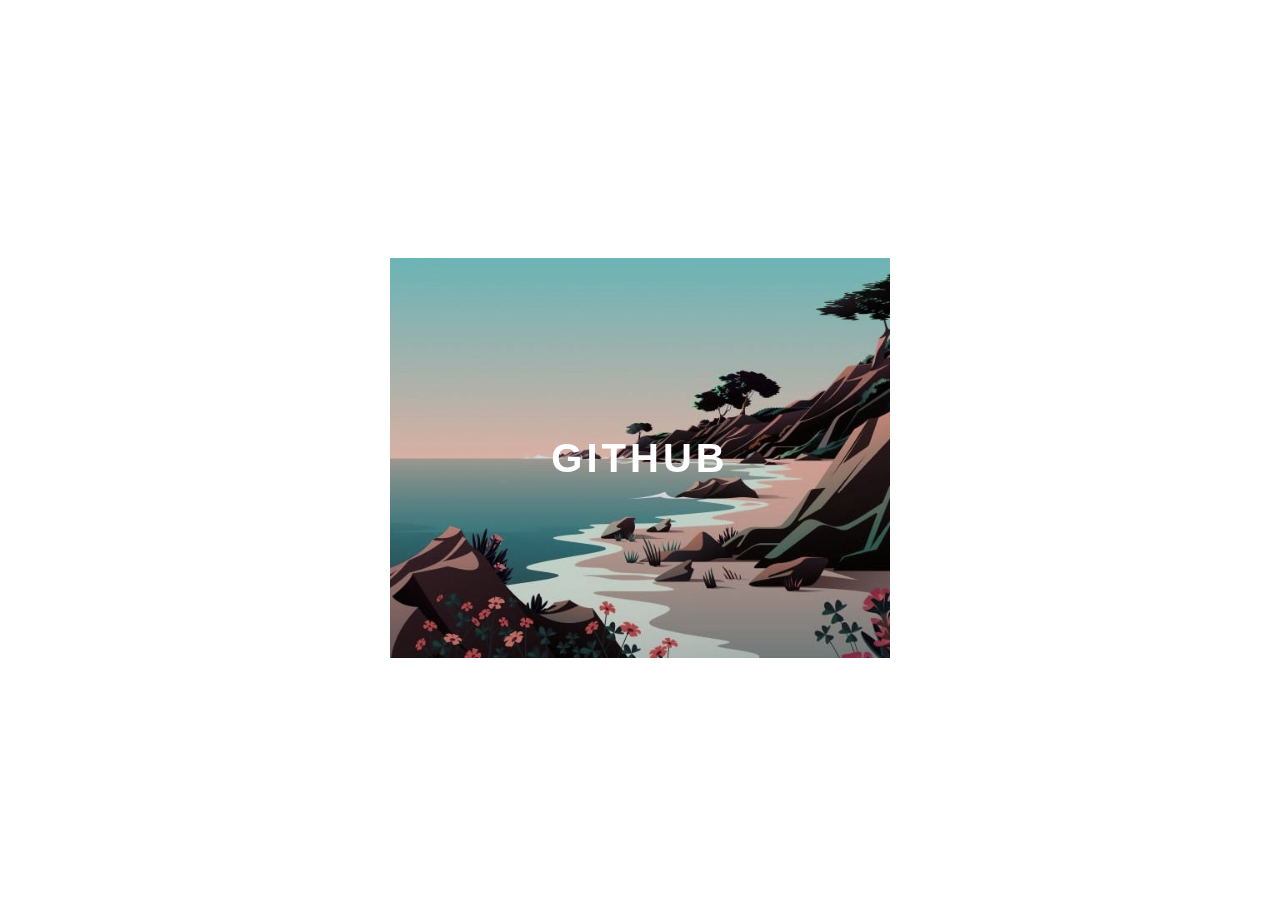
<file: PARTE 2/index.html>
<!DOCTYPE html>
<html lang="en">

<head>
    <meta charset="UTF-8">
    <meta http-equiv="X-UA-Compatible" content="IE=edge">
    <meta name="viewport" content="width=device-width, initial-scale=1.0">

    <title>Transitions</title>
    <link rel="stylesheet" href="./style/style.css">

</head>

<body>
    <div class="container">
        <div class="card">

            <div class="card-whapper">

                <h2>
                    Github
                </h2>
                <p> Veja meus Projetos!</p>
            </div>

        </div>
    </div>
</body>

</html>
</file>
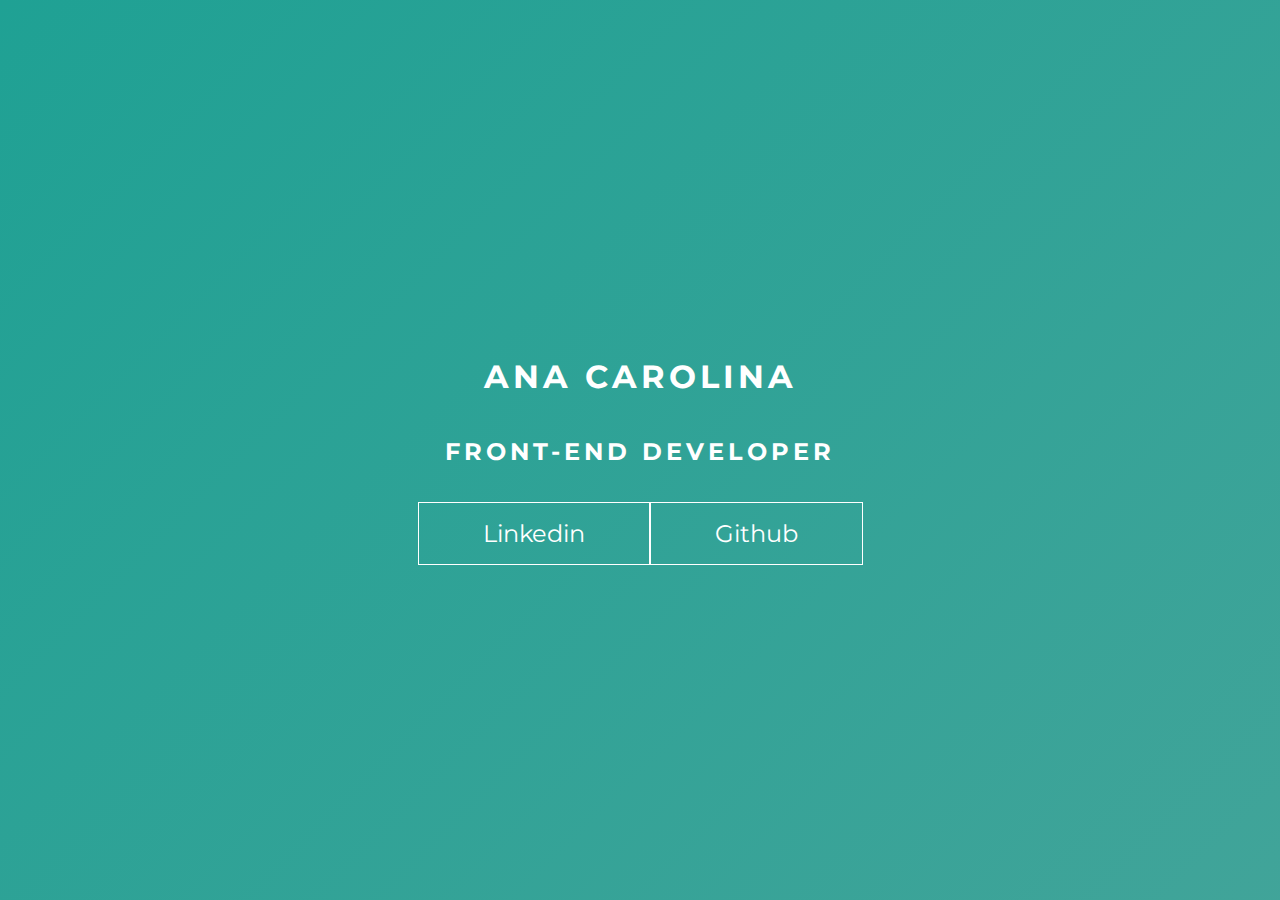
<file: PARTE 4/index.html>
<!DOCTYPE html>
<html lang="en">

<head>
    <meta charset="UTF-8">
    <meta http-equiv="X-UA-Compatible" content="IE=edge">
    <meta name="viewport" content="width=device-width, initial-scale=1.0">

    <title>Transitions</title>
    <link rel="stylesheet" href="../PARTE 4/style/style.css">

</head>

<body>
    <main class="wrapper">
        <h1> Ana Carolina </h1> 
        <h2> Front-end Developer</h2>
        <div class="social-media">
            <a href="">Linkedin</a>
            <a href="">Github</a>
        </div>
    </main>
</body>

</html>
</file>
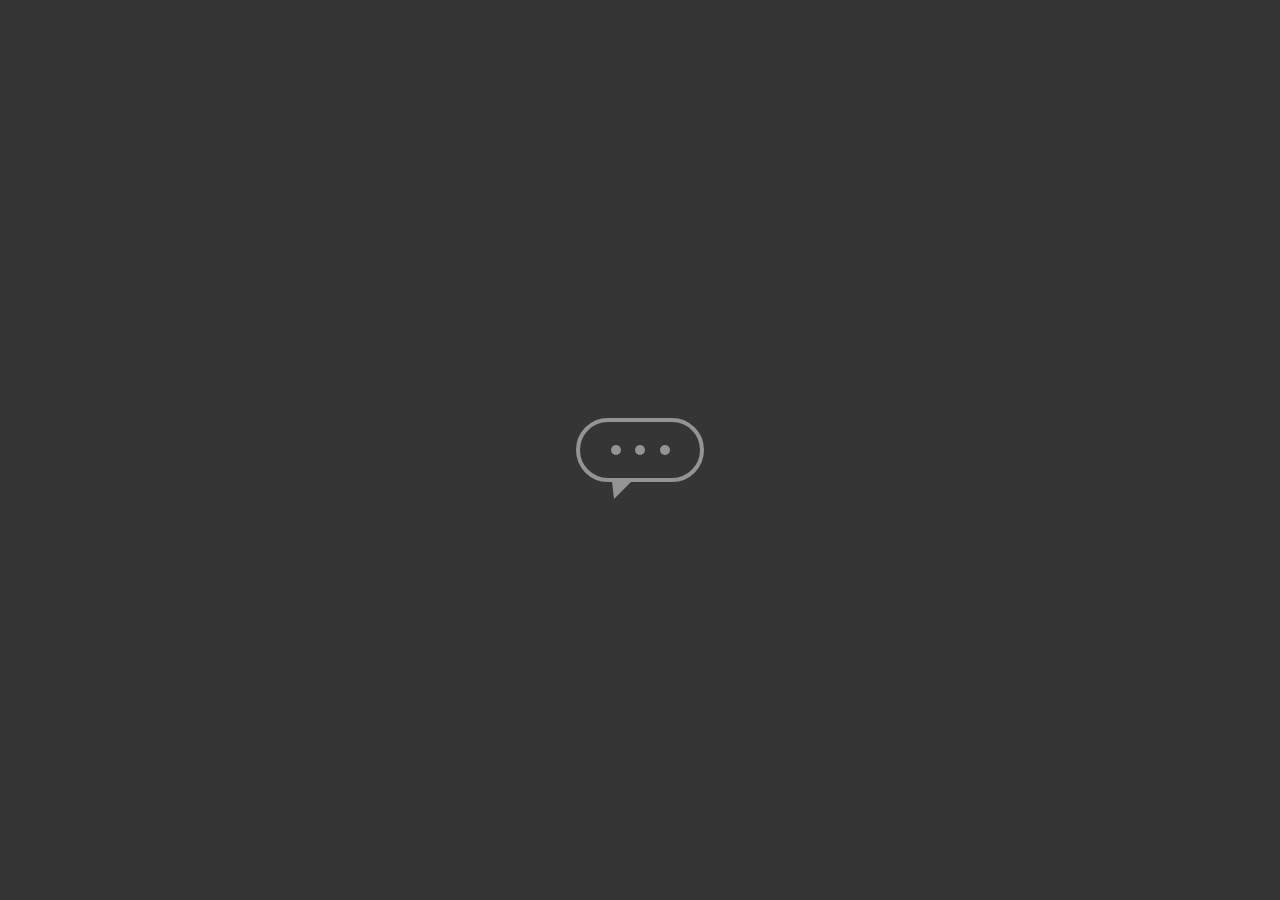
<file: PARTE 5/index.html>
<!DOCTYPE html>
<html lang="en">

<head>
    <meta charset="UTF-8">
    <meta http-equiv="X-UA-Compatible" content="IE=edge">
    <meta name="viewport" content="width=device-width, initial-scale=1.0">

    <title>Transitions</title>
    <link rel="stylesheet" href="../PARTE 5/style/style.css">

</head>

<body>
    <main class="wrapper">
        <div class="chatbot">
            <div class="chatbot_loading"></div>
            <div class="chatbot_loading"></div>
            <div class="chatbot_loading"></div>
        </div>
    </main>
</body>

</html>
</file>
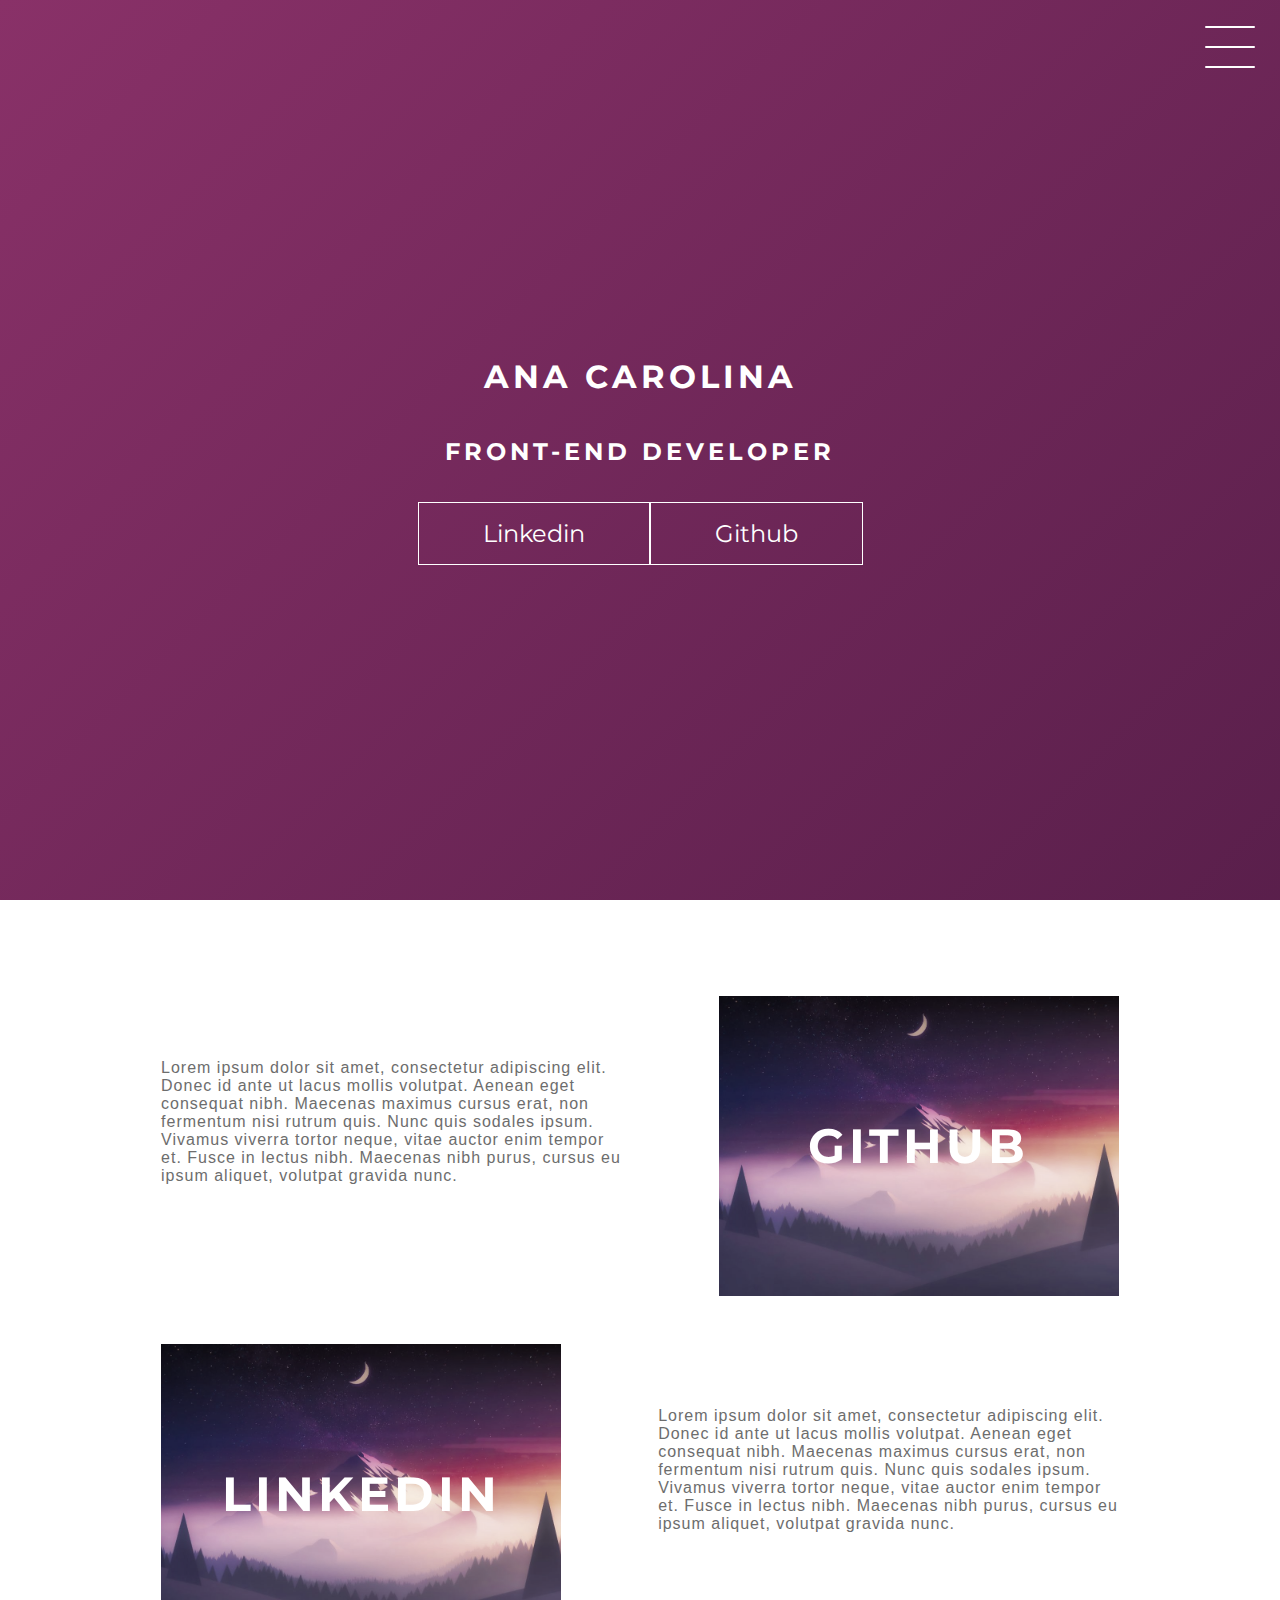
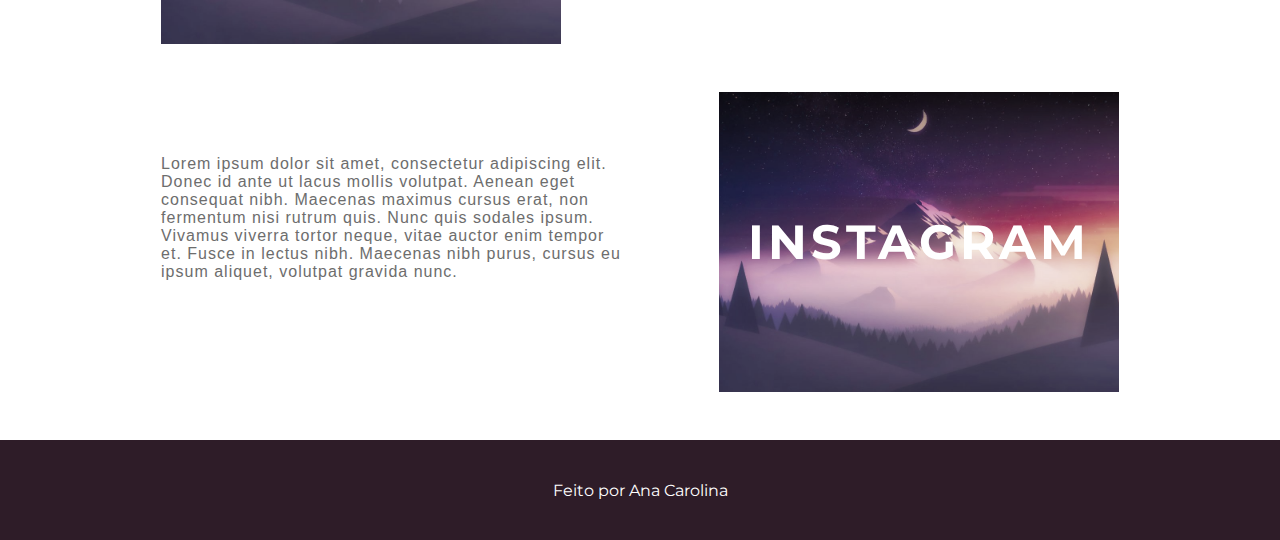
<file: PARTE 7/index.html>
<!DOCTYPE html>
<html lang="en">

<head>
    <meta charset="UTF-8">
    <meta http-equiv="X-UA-Compatible" content="IE=edge">
    <meta name="viewport" content="width=device-width, initial-scale=1.0">

    <title>Transitions</title>
    <link rel="stylesheet" href="../PARTE 7/style/style.css">

</head>

<body>

    <header class="header-wrapper">
        <div class="header">
            <div class="checkbox-container">
                <div class="checkbox-wrapper">
                    <input type="checkbox" id="toggle">
                    <label class="checkbox" for="toggle">
                        <div class="trace"></div>
                        <div class="trace"></div>
                        <div class="trace"></div>
                    </label>
                    <div class="menu"></div>
                    <nav class="menu-items">
                        <ul>
                            <li>
                                <a href="a">Home</a>
                            </li>
                            <li>
                                <a href="a">Sobre</a>
                            </li>
                            <li>
                                <a href="a">Projeto</a>
                            </li>
                        </ul>
                    </nav>
                </div>
            </div>
        </div>
        <h1> Ana Carolina </h1>
        <h2> Front-end Developer</h2>
        <div class="social-media">
            <a href="a"> Linkedin </a>
            <a href="a"> Github </a>
        </div>
    </header>

    <main class="container">
        <div class="card-container">
            <div class="card-text">
                Lorem ipsum dolor sit amet, consectetur adipiscing elit. Donec id ante ut lacus mollis volutpat.
                Aenean eget consequat nibh. Maecenas maximus cursus erat, non fermentum nisi rutrum quis. Nunc quis
                sodales ipsum. Vivamus viverra tortor neque, vitae auctor enim tempor et. Fusce in lectus nibh.
                Maecenas nibh purus, cursus eu ipsum aliquet, volutpat gravida nunc.
            </div>
            <div class="card">
                <div class="card-wrapper">
                    <h2> Github </h2>
                    <p> Veja meus Projetos</p>
                </div>
            </div>
        </div>

        <div class="card-container">
            <div class="card">
                <div class="card-wrapper">
                    <h2> Linkedin </h2>
                    <p> Acompanhe minha carreira </p>
                </div>
            </div>
            <div class="card-text">
                Lorem ipsum dolor sit amet, consectetur adipiscing elit. Donec id ante ut lacus mollis volutpat.
                Aenean eget consequat nibh. Maecenas maximus cursus erat, non fermentum nisi rutrum quis. Nunc quis
                sodales ipsum. Vivamus viverra tortor neque, vitae auctor enim tempor et. Fusce in lectus nibh.
                Maecenas nibh purus, cursus eu ipsum aliquet, volutpat gravida nunc.
            </div>
        </div>

        <div class="card-container">
            <div class="card-text">
                Lorem ipsum dolor sit amet, consectetur adipiscing elit. Donec id ante ut lacus mollis volutpat.
                Aenean eget consequat nibh. Maecenas maximus cursus erat, non fermentum nisi rutrum quis. Nunc quis
                sodales ipsum. Vivamus viverra tortor neque, vitae auctor enim tempor et. Fusce in lectus nibh.
                Maecenas nibh purus, cursus eu ipsum aliquet, volutpat gravida nunc.
            </div>
            <div class="card">
                <div class="card-wrapper">
                    <h2> Instagram </h2>
                    <p> Mais do meu dia-a-dia</p>
                </div>
            </div>
        </div>

    </main>

    <footer class="footer">
        Feito por Ana Carolina 
    </footer>

</body>

</html>
</file>
<file: PARTE 2/style/style.css>
body {
    font-family: sans-serif;
}

.container {
    width: 100%;
    height: 100vh;
    display: flex;
    justify-content: center;
    align-items: center;
}

.card {
    height: 400px;
    width: 500px;
    background-image: url('../img/minimalist-praia.jpg');
    background-position: center;
    background-repeat: no-repeat;
    background-size: cover;
    display: flex;
    justify-content: center;
    align-items: center;
    filter: grayscale(0.5);
    color: white;
    cursor: pointer;
    transition: 0.3s;
}

.card-whapper{
    text-align: center;
    display: flex;
    flex-direction: column;
    justify-content: center;
    align-items: center;
    position: relative;
}

.card-whapper::before {
    content: "";
    position: absolute;
    height: 100px;
    width: 100px;
    display: block;
    border: 1px solid white;
    opacity: 0;
    transition: 0.3s;
}

.card-whapper h2{
    font-size: 40px;
    text-transform: uppercase;
    letter-spacing: 4px;
    margin: 0;
    transition: 0.3s;
}

.card-whapper p {
    font-size: 0;
    visibility: hidden;
    opacity: 0;
    font-weight: bold ;
    text-transform: uppercase;
    transition: 0.3s;
}

.card:hover{
    filter:unset;
}

.card:hover > .card-whapper::before{
    height: 300px;
    width: 400px;
    opacity: 1;
}

.card:hover > .card-whapper p {
    opacity: 1;
    visibility: visible;
    font-size: 14px;
}
</file>
<file: PARTE 4/style/style.css>
@import url('https://fonts.googleapis.com/css2?family=Montserrat:wght@200&display=swap');

body{
    margin: 0;
    padding: 0;
    color: white;
    font-family: 'Montserrat', sans-serif;
}

.wrapper{
    height: 100vh;
    width: 100vw;
    background: linear-gradient(-45deg, #5e0878, #085078, #4ca59b, #1fa194);
    background-size: 400% 400%;
    display: flex;
    flex-direction: column;
    justify-content: center;
    align-items: center;
    animation: backgroundTransition 8s ease-in-out infinite;
    /*animation: name duration timing-function delay itaration-count direction fill-mode;*/
}

h1 {
    text-transform: uppercase;
    letter-spacing: 4px;
}


h2 {
    text-transform: uppercase;
    letter-spacing: 4px;
}

.social-media{
    margin-top: 1rem;
    display:flex;
}

a {
    text-decoration: none;
    color: white;
    font-size: 24px;
    padding: 1rem 4rem;
    border: 1px solid white;
    min-width: 4rem;
    display: flex;
    justify-content: center;
    align-items: center;
    transition: .5s cubic-bezier(0.55, 0.025, 0.675, 0.97);
}

a:hover{
    color: #085078;
    background-color: white;
}

@keyframes backgroundTransition {
    0%{
        background-position: 0% 80%;
    }
    50% {
        background-position: 80% 100%;
    }
    100%{
        background-position: 0% 90%;
    }
}
</file>
<file: PARTE 5/style/style.css>
body{
    margin:0;
    padding: 0;
    font-family: sans-serif;
}

.wrapper{
    height: 100vh;
    width: 100vw;
    background-color: rgb(53, 53, 53);
    display: flex;
    justify-content: center;
    align-items: center;
}

.chatbot{
    height: 4rem;
    width: 8rem;
    border-radius: 36px;
    border: 4px solid #949494;
    padding: 0 1rem;
    box-sizing: border-box;
    display: flex;
    justify-content: space-evenly;
    align-items: center;
    position: relative;
    transform: translateY(0) ;
    animation: chatTranslate 2s ease-in-out infinite;
}

.chatbot::before{
    content: '';
    width: 0;
    height: 0;
    position: absolute;
    bottom:-1.3rem;
    left: 2rem;
    border-left: 2px solid transparent;
    border-right: 17px solid transparent;
    border-top: 17px solid #949494;
}

.chatbot_loading{
    height: 10px;
    width: 10px;
    border-radius: 50%;
    background-color: #949494;
    transform: scale(1);
}

.chatbot_loading:nth-child(1){
    animation: pulse 1.5s ease-in-out 
    infinite;
    
}

.chatbot_loading:nth-child(2){
    animation: pulse 1.5s ease-in-out infinite;
    animation-delay: 0.2s;
}

.chatbot_loading:nth-child(3){
    animation: pulse 1.5s ease-in-out infinite;
    animation-delay: 0.4s;

}

@keyframes pulse {
    0%{
        transform: scale(1);
    }
    50%{
        transform: scale(1.5);
    }
    100%{
        transform: scale(1);
    }
}

@keyframes chatTranslate{
    0%{
        transform: translateY(0);
    }
    50%{
        transform: translateY(15px);
    }
    100%{
        transform: translateY(0);
    }
}
</file>
<file: PARTE 7/style/style.css>
@import url('https://fonts.googleapis.com/css2?family=Montserrat:wght@200&display=swap');

body{
    margin: 0;
    padding: 0;
    color: white;
    font-family: 'Montserrat', ans-serif;   
}

.header-wrapper{
    height: 100vh;
    width: 100%;
    background: linear-gradient(-45deg, #050404, #2e1c2b, #4a1942, #893168);
    background-size: 400% 400%;
    display: flex;
    flex-direction: column;
    align-items: center;
    justify-content: center;
    position: relative;
    animation: backgroundTransition 8s ease-in-out infinite; 
}

h1 {
    text-transform: uppercase;
    letter-spacing: 4px;
}

h2 {
    text-transform: uppercase;
    letter-spacing: 4px;
}

.social-media{
    margin-top: 1rem;
    display: flex;
}

.social-media a{
    text-decoration: none;
    color: white;
    font-size: 24px;
    padding: 1rem 4rem;
    border: 1px solid white;
    min-width: 4rem; 
    display: flex;
    justify-content: center;
    align-items: center;
    transition: .5 cubic-bezier(0.55, 0.025, 0.675, 0,97);
}

a:hover {
    color: #2E1c28;
    background-color: white;
}

@keyframes backgroundTransition{
    0%{
        background-position: 0% 80%;
    }
    50%{
        background-position: 80% 100%;
    }
    100%{
        background-position: 0% 90%;
    }
}

/* menu hamburger */ 

.checkbox-container {
    display: flex;
    justify-content: center;
    align-items: center;
}

.checkbox {
    height: 100px;
    width: 100px;
    position: absolute;
    top: 0; 
    right: 0;
    display: flex;
    justify-content: center;
    cursor: pointer;
    z-index: 9999;
    transition: 400ms ease-in-out 0s;
}

.checkbox .trace {
    width: 50px;
    height: 2px;
    background-color: white;
    position: absolute;
    border-radius: 4px;
    transition: 0.5s ease-in-out;
}

.checkbox .trace:nth-child(1){
    top: 26px; 
    transition: rotate(0);
}


.checkbox .trace:nth-child(2){
    top: 46px; 
    transition: rotate(0);
}


.checkbox .trace:nth-child(3){
    top: 66px; 
    transition: rotate(0);
}

#toggle {
    display: none; 
}

/* menu */ 

.menu{
    position: absolute;
    top: 28px;
    right: 38px;
    background-color: transparent;
    height: 40px;
    width: 40px;
    border-radius: 50%;
    box-shadow: 0px 0px 0px 0px white;
    z-index: -1;
    transition: 40ms ease-in-out;
}

.menu-items {
    position: fixed;
    top:0; 
    left:0; 
    width: 100%;
    height: 100vh;
    display: flex;
    justify-content: center;
    align-items: center;
    z-index: 2; 
    opacity: 0;
    visibility: hidden;
    transition: 400ms ease-in-out 0;
}

.menu-items ul{
    list-style-type: none;
}

.menu-items ul li a{
    margin: 10px 0;
    color: #2E1c28;
    text-decoration: none;
    text-transform: uppercase;
    letter-spacing: 4px;
    font-size: 40px;
}

/* Animação do menu */ 

#toggle:checked + .checkbox .trace:nth-child(1){
    transform: rotate(45deg);
    background-color: #2E1c28;
    top: 47px;
}

#toggle:checked + .checkbox .trace:nth-child(2){
    transform: translateX(-100px);
    width: 30px;   
    visibility: hidden;
    opacity: 0; 
}

#toggle:checked + .checkbox .trace:nth-child(3){
    transform: rotate(-45deg);
    background-color: #2E1c28;
    top: 48px;
}

/* Animação do bolha */ 

#toggle:checked + .checkbox{
    background-color: white;
}

#toggle:checked ~ .menu{
    box-shadow: 0px 0px 0px 100vmax white;
    z-index: 1;
}

#toggle:checked ~ .menu-items {
    visibility: visible;
    opacity: 1;
}

/* cards */ 

.container{
    width:  100%;
    height: auto;
    display: flex;
    flex-direction: column;
    justify-content:  space-evenly;
    align-items: center;
    margin:  3rem 0;
}

.card-container {
    display: flex;
    align-items: center;
    justify-content: space-evenly;
    width: 90%;
}

.card{
    height: 300px;
    width: 400px;
    margin: 3rem 0 0 0; 
    background-image: url("../img/minimalist-dark.jpg");
    background-position: center;
    background-repeat: no-repeat;
    background-size: cover;
    display: flex;
    justify-content: center;
    align-items: center;
    filter: grayscale(0.5);
    color: white;
    cursor: pointer;
    transition: 0.3s;
}

.card-text{
    width: 40%;
    font-family: sans-serif;
    letter-spacing: 1px;
    color: rgb(109, 109, 109);
}

.card-wrapper{
    text-align: center;
    display: flex;
    flex-direction: column;
    justify-content: center;
    align-items: center;
    position: relative;
}

.card-wrapper::before{
    content: '';
    position: absolute;
    height: 100px;
    width: 100px;
    display: block;
    border: 1px solid white;
    opacity: 0;
    transition: 0.3s;
}

.card-wrapper h2{
    font-size: 48px;
    text-transform: uppercase;
    letter-spacing: 4px;
    margin: 0;
    transition: 0.3s;
}

.card-wrapper p {
    font-size: 0; 
    visibility:  hidden;
    opacity: 0;
    font-weight: bold;
    text-transform: uppercase;
    transition: 0.3s;
}

.card:hover > .card-wrapper::before{
    opacity: 1;
    width: 350px;
    height: 250px;
}
.card:hover > .card-wrapper p{
    font-size: 14px;
    opacity: 1;
    visibility: visible;
}


.footer{
    height: 100px;
    width: 100%;
    display: flex;
    justify-content: center;
    align-items: center;
    background-color: #2E1c28;
}

/*reponsivo */ 

@media (max-width: 800px){
    .social-media {
        display: flex;
        flex-direction: column;
      
    }

    h2 {
        text-align: center;
        display: block;
    }

    h1 {
        text-align: center;
        display: block;
    }

    .container{
        margin-top: 0;
    }

    .card-container{
        flex-direction: column;
    }

    .container .card-container:nth-child(1),
    .container .card-container:nth-child(3){
        flex-direction: column-reverse;
    }

    .card {
        height: 250px;
        width: 250px;
    }

    .card-text {
        width: 80%;
        margin-top: 2rem;
        text-align: center;

    }

    .card:hover > .card-wrapper::before {
        height: 190px;
        width: 190px;
    }

    .card-wrapper h2 {
        font-size: 28px;
    }
}
</file>
